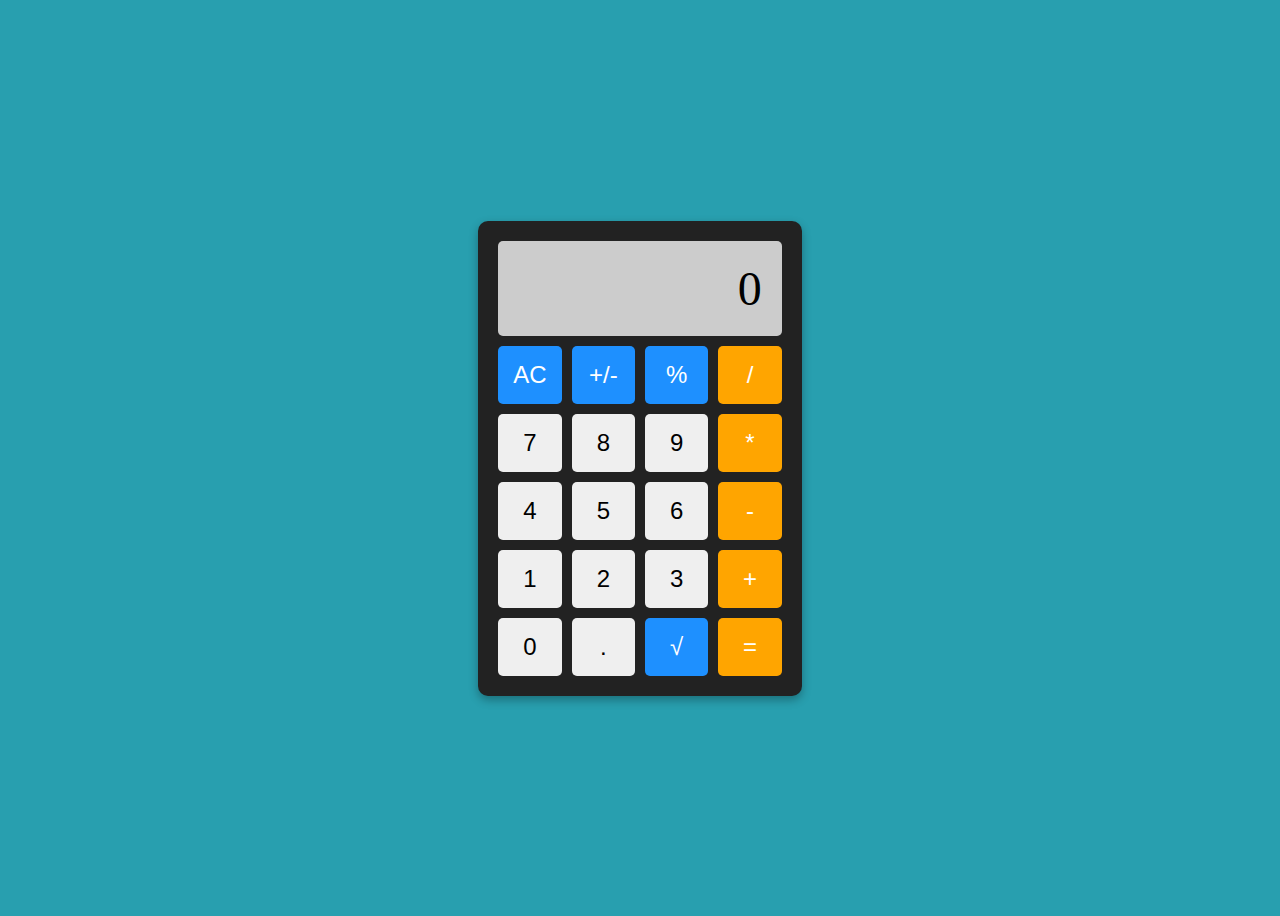
<file: projects/calculator/index.html>
<!DOCTYPE html>
<html lang="en">
<head>
    <meta charset="UTF-8">
    <meta name="viewport" content="width=device-width, initial-scale=1.0">
    <title>Basic Calculator</title>
    <link rel="stylesheet" href="styles.css">
</head>
<body>
    <div class="calculator">
        <div class="display" id="display">0</div>
        <button id="clearDisplay" class="btn function">AC</button>
        <button id="toggleSign" class="btn function">+/-</button>
        <button id="percent" class="btn function">%</button>
        <button id="divide" class="btn operator">/</button>
        <button id="seven" class="btn" onclick="appendNumber(7)">7</button>
        <button id="eight" class="btn" onclick="appendNumber(8)">8</button>
        <button id="nine" class="btn" onclick="appendNumber(9)">9</button>
        <button id="multiply" class="btn operator">*</button>
        <button id="four" class="btn" onclick="appendNumber(4)">4</button>
        <button id="five" class="btn" onclick="appendNumber(5)">5</button>
        <button id="six" class="btn" onclick="appendNumber(6)">6</button>
        <button id="subtract" class="btn operator">-</button>
        <button id="one" class="btn" onclick="appendNumber(1)">1</button>
        <button id="two" class="btn" onclick="appendNumber(2)">2</button>
        <button id="three" class="btn" onclick="appendNumber(3)">3</button>
        <button id="add" class="btn operator">+</button>
        <button id="zero" class="btn" onclick="appendNumber(0)">0</button>
        <button id="decimal" class="btn">.</button>
        <button id="squareRoot" class="btn function">√</button>
        <button id="equals" class="btn operator">=</button>
    </div>
    <script src="script.js"></script>
</body>
</html>
</file>
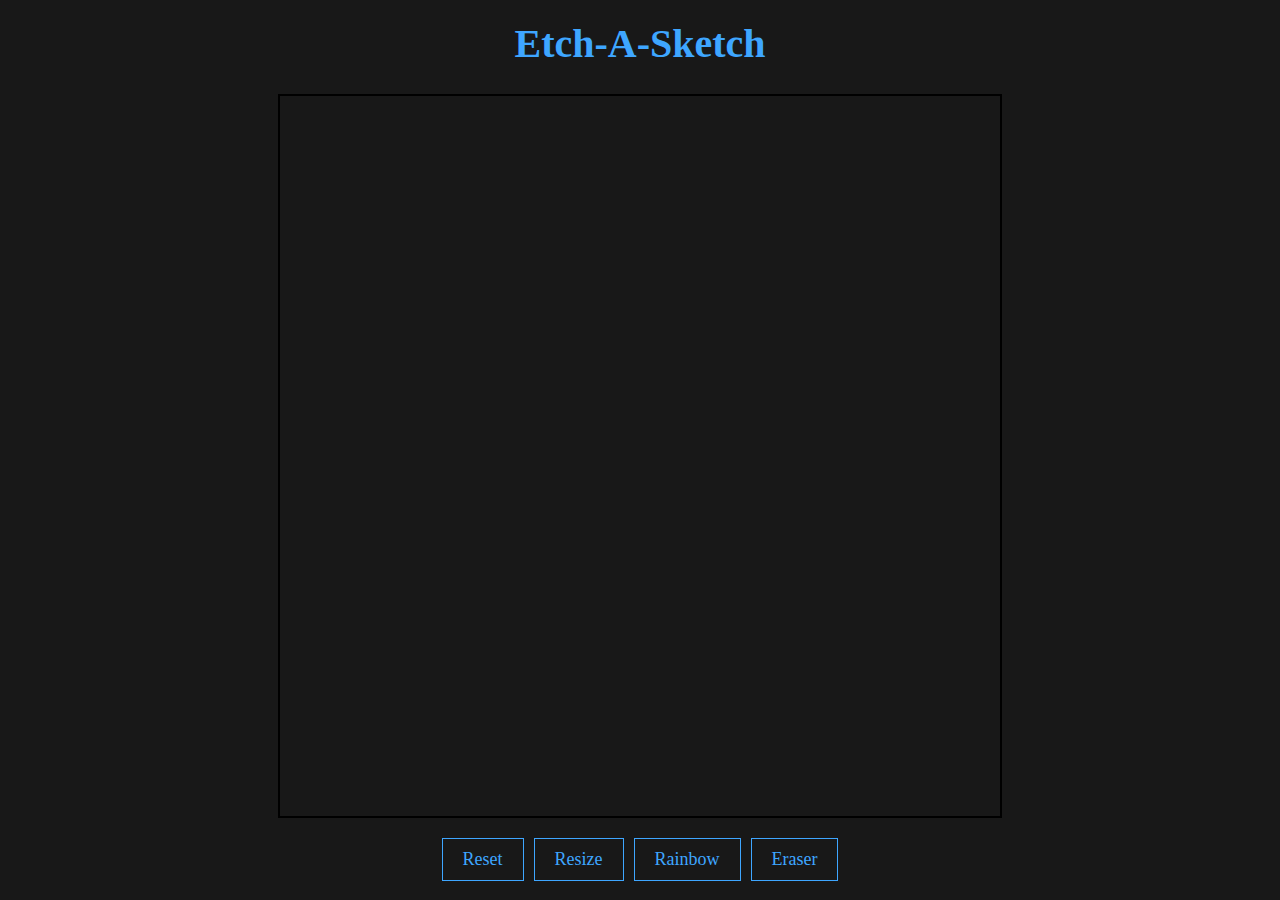
<file: projects/etch-a-sketch/index.html>
<!DOCTYPE html>
<html lang="en">
<head>
    <meta charset="UTF-8">
    <meta name="viewport" content="width=device-width, initial-scale=1.0">
    <title>Etch-A-Sketch</title>
    <link rel="stylesheet" href="styles.css">
</head>

<body>
    <header>
        <h1>Etch-A-Sketch</h1>
    </header>
    <main>
        <div id="etch-a-sketch-container">
            <!-- Etch-A-Sketch grid will go here -->
        </div>
        
        <div id="button-container">
            <button id="reset-button">Reset</button>
            <button id="resize-button">Resize</button>
            <button id="rainbow-button">Rainbow</button>
            <button id="eraser-button">Eraser</button>
        </div>
    </main>
    <script src="script.js"></script>
</body>
</html>
</file>
<file: projects/calculator/styles.css>
body {
    display: flex;
    justify-content: center;
    align-items: center;
    height: 100vh;
    background-color: #289faf;
}
.calculator {
    display: grid;
    grid-template-columns: repeat(4, 1fr);
    gap: 10px;
    max-width: 300px;
    margin: auto;
    background: #222;
    padding: 20px;
    border-radius: 10px;
    box-shadow: 0 4px 10px rgba(0, 0, 0, 0.3);
}
.display {
    grid-column: span 4;
    background: #ccc;
    padding: 20px;
    text-align: right;
    font-size: 3em;
    border-radius: 5px;
}
.btn {
    padding: 15px;
    font-size: 1.5em;
    border: none;
    cursor: pointer;
    border-radius: 5px;
}
.btn.operator {
    background: orange;
    color: white;
}
.btn.function {
    background: dodgerblue;
    color: white;
}
.btn:hover {
    opacity: 0.8;
}
</file>
<file: projects/etch-a-sketch/styles.css>
body {
    background-color: #181818;
}

header h1{
    margin-top: 20px;
    color: rgb(62, 166, 255);
    font-size: 40px;
    text-align: center;
    font-family: roboto;
}

#etch-a-sketch-container {
    display: grid;
    gap: 1px;
    margin: 20px auto;
    width: 80vh;  /* Ensure grid container has a width */
    height: 80vh; /* Ensure grid container has a height */
    border: 2px solid black;
}

#button-container {
    display: flex;
    justify-content: center; /* Centers buttons horizontally */
    gap: 10px; /* Adds spacing between buttons */
    margin-top: 20px; /* Adds space between grid and buttons */
}

button {
    padding: 10px 20px;
    font-size: 18px;
    cursor: pointer;
    color: rgb(62, 166, 255);
    font-family: roboto;
    background-color: rgba(0,0,0,0);
    border: 1px solid rgb(62, 166, 255);
}

.grid-cell {
    background-color: white;
    border: 1px solid #ddd;
}

button.active {
    background-color: rgb(62, 166, 255);
    color: white;
}
</file>
